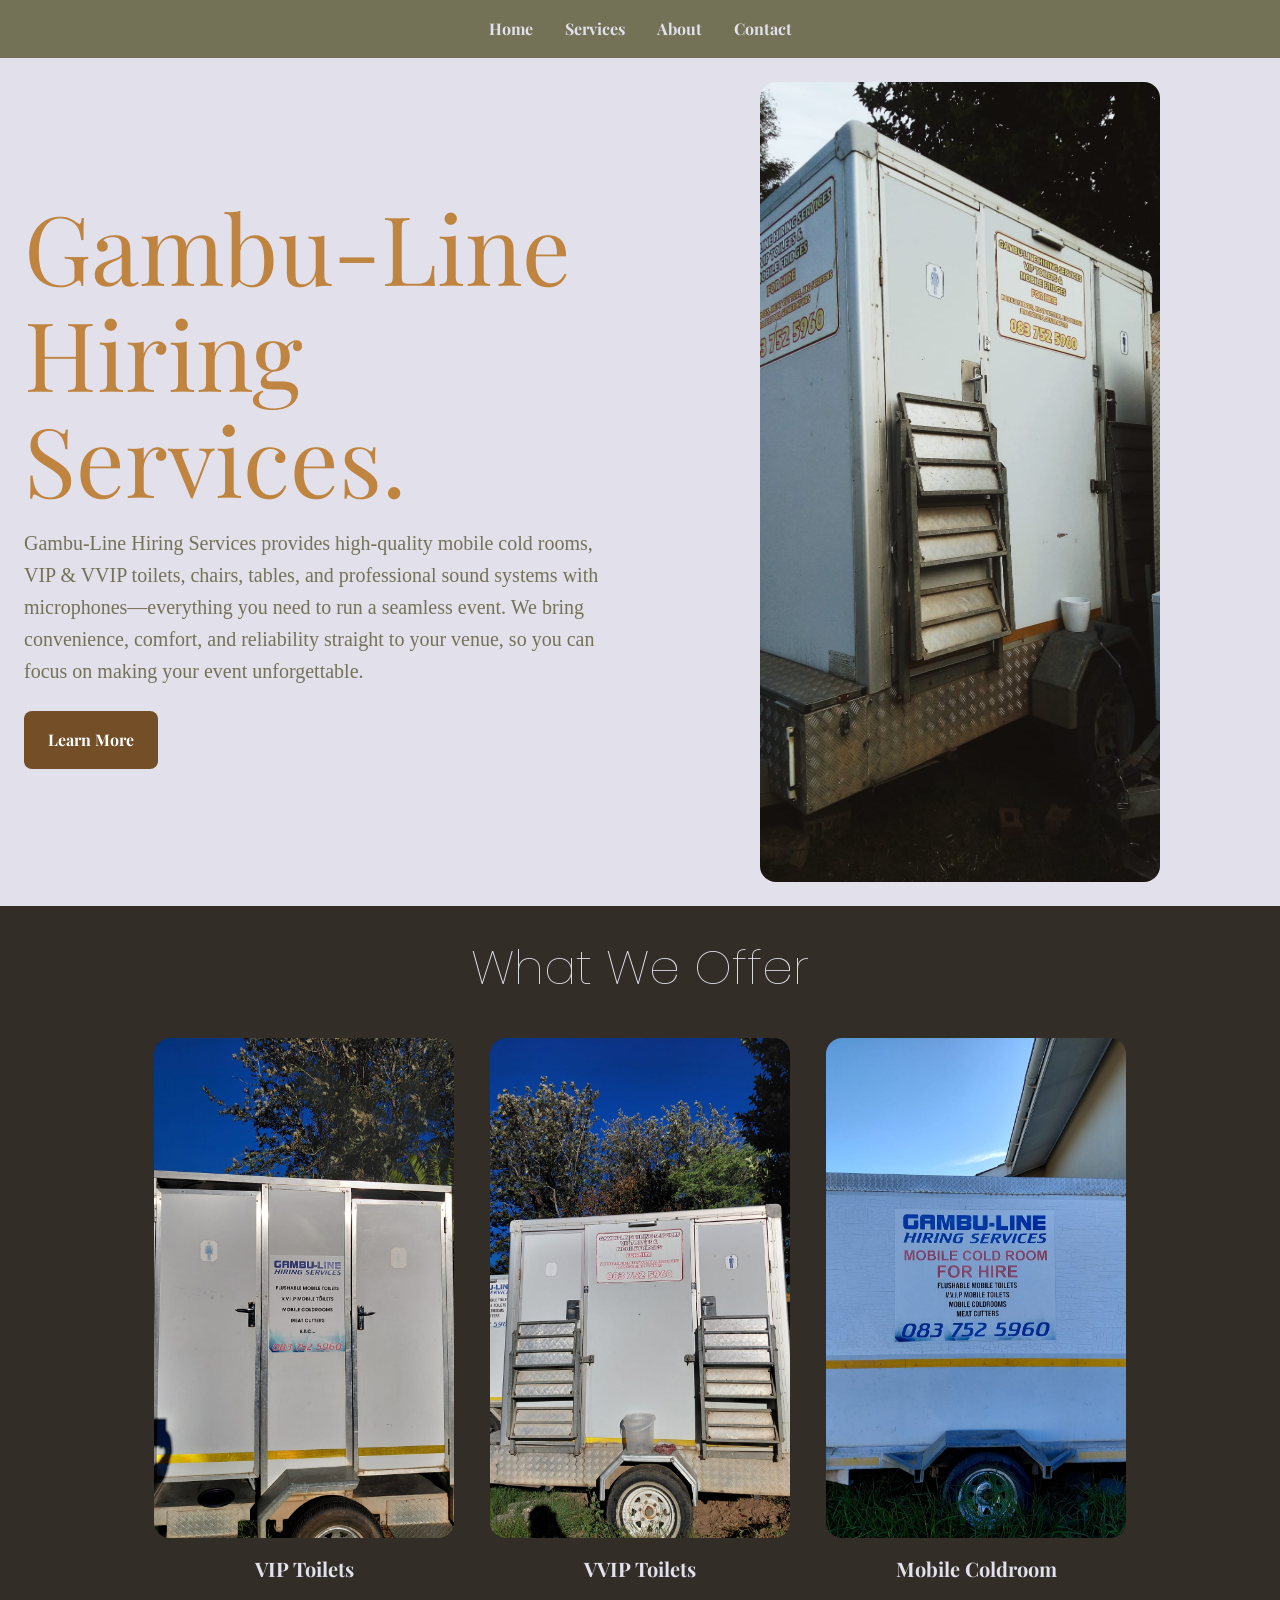
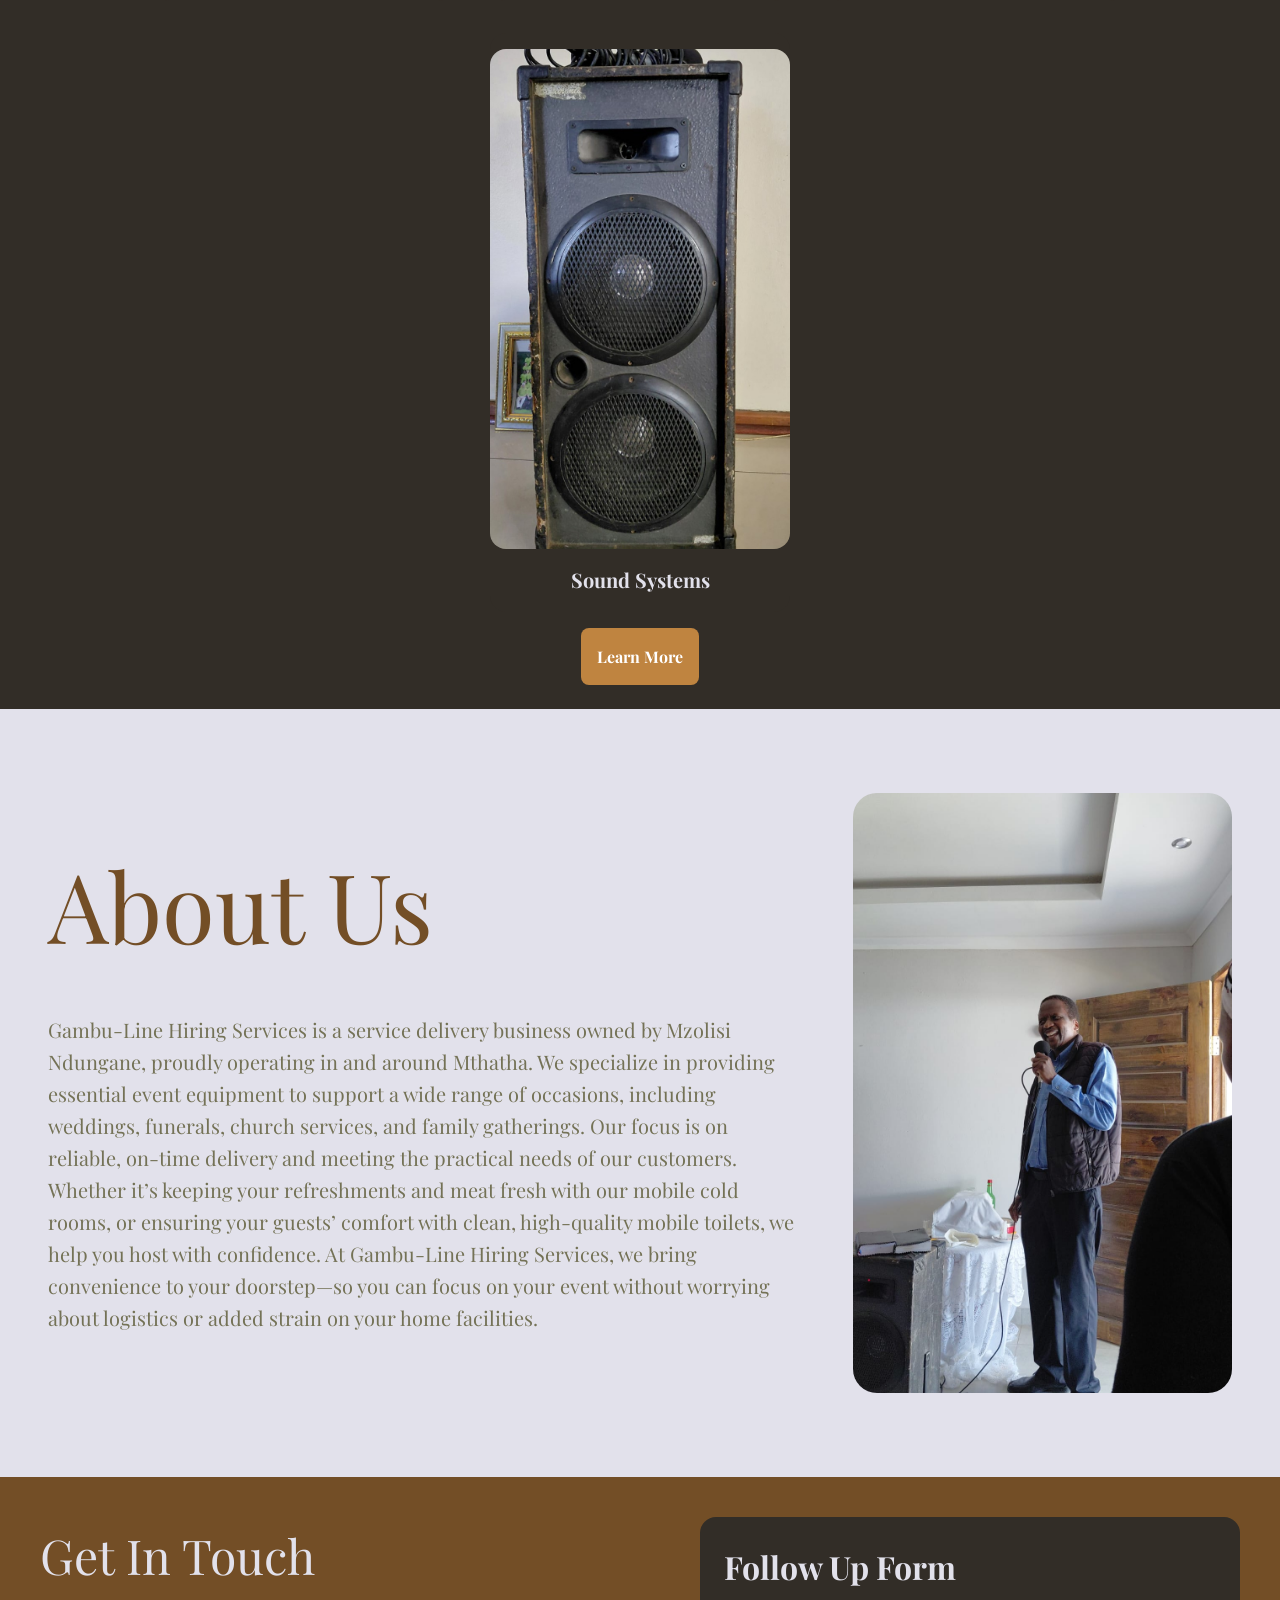
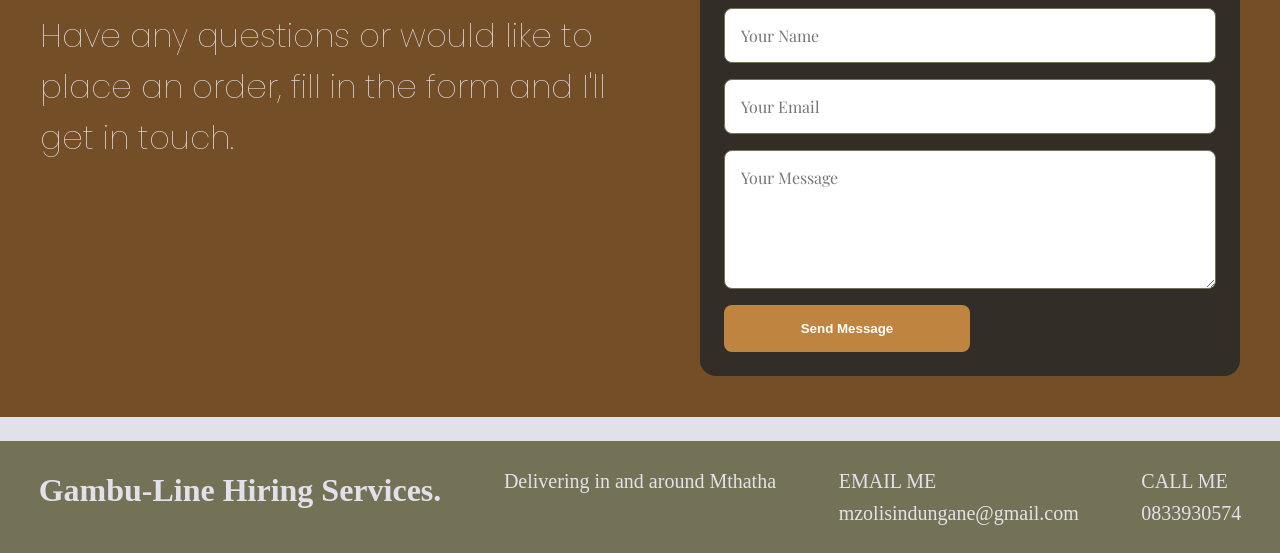
<file: index.html>
<!DOCTYPE html>
<html lang="en">
<head>
    <meta charset="UTF-8">
    <title>Gambu-Line Hiring Services</title>
    <link rel="stylesheet" href="css/style.css">

    <!--  FONT playfair-->
    <link rel="preconnect" href="https://fonts.googleapis.com">
    <link rel="preconnect" href="https://fonts.gstatic.com" crossorigin>
    <link href="https://fonts.googleapis.com/css2?family=Playfair+Display:ital,wght@0,400..900;1,400..900&display=swap" rel="stylesheet">

<!--    font import Poppins-->
    <link rel="preconnect" href="https://fonts.googleapis.com">
    <link rel="preconnect" href="https://fonts.gstatic.com" crossorigin>
    <link href="https://fonts.googleapis.com/css2?family=Poppins:ital,wght@0,100;0,200;0,300;0,400;0,500;0,600;0,700;0,800;0,900;1,100;1,200;1,300;1,400;1,500;1,600;1,700;1,800;1,900&display=swap" rel="stylesheet">

    <script src="js/script.js" defer></script>
</head>
<body>
<main-header
homeLink="#home"
aboutLink="#about"
servicesLink="#services"
contactLink="#contact"
>
</main-header>
<div class="home-container" id="home">
    <div class="home-text">
        <h1>Gambu-Line Hiring Services.</h1>
        <p> Gambu-Line Hiring Services provides high-quality mobile cold rooms, VIP & VVIP toilets, chairs, tables, and professional sound systems with microphones—everything you need to run a seamless event. We bring convenience, comfort, and reliability straight to your venue, so you can focus on making your event unforgettable.</p>
        <a href="#services" class ="cta-button"> Learn More</a>
    </div>
    <div class="home-img">
        <img src="img/img1.jpeg" alt="Mobile Toilet" width="400" height="800">
    </div>
</div>

<div id="services" class="service-container">
    <div class="service-content">
    <h1>What We Offer</h1>
        <service-card
                imgLink="img/img5.jpeg"
                itemName="VIP Toilets">
        </service-card>
        <service-card
                imgLink="img/img8.jpeg"
                itemName="VVIP Toilets">
        </service-card>
        <service-card
                imgLink="img/img3.jpeg"
                itemName="Mobile Coldroom">
        </service-card>
        <service-card
                imgLink="img/img7.jpeg"
                itemName="Sound Systems">
        </service-card>
    </div>
    <a class="primary-button" href="html/services.html"> Learn More</a>
</div>

<div id="about" class="about-container">
    <div class="about-content">
        <h1>About Us</h1>
        <p>Gambu-Line Hiring Services is a service delivery business owned by Mzolisi Ndungane, proudly operating in and around Mthatha. We specialize in providing essential event equipment to support a wide range of occasions, including weddings, funerals, church services, and family gatherings.

            Our focus is on reliable, on-time delivery and meeting the practical needs of our customers. Whether it’s keeping your refreshments and meat fresh with our mobile cold rooms, or ensuring your guests’ comfort with clean, high-quality mobile toilets, we help you host with confidence.

            At Gambu-Line Hiring Services, we bring convenience to your doorstep—so you can focus on your event without worrying about logistics or added strain on your home facilities.</p>
    </div>
        <img class="about-img" src="img/img2.jpeg" width="400" height="600" alt="image of owner">

</div>

<div class="contact-section" id="contact">
    <div class="contact-content">
        <h3>Get In Touch</h3>
        <h2>Have any questions or would like to place an order, fill in the form and I'll get in touch.</h2>
    </div>
    <div class="contact-form">
            <form action="form.php" method="post" >
                <label>Follow Up Form</label>
                <input type="text" name="name" placeholder="Your Name" required>
                <input type="email" name="email" placeholder="Your Email" required>
                <textarea name="message" placeholder="Your Message" rows="5" required></textarea>
                <button type="submit" class="primary-button" value="submit">Send Message</button>
            </form>
        </div>



</div>
<main-footer></main-footer>

</body>
</html>
</file>
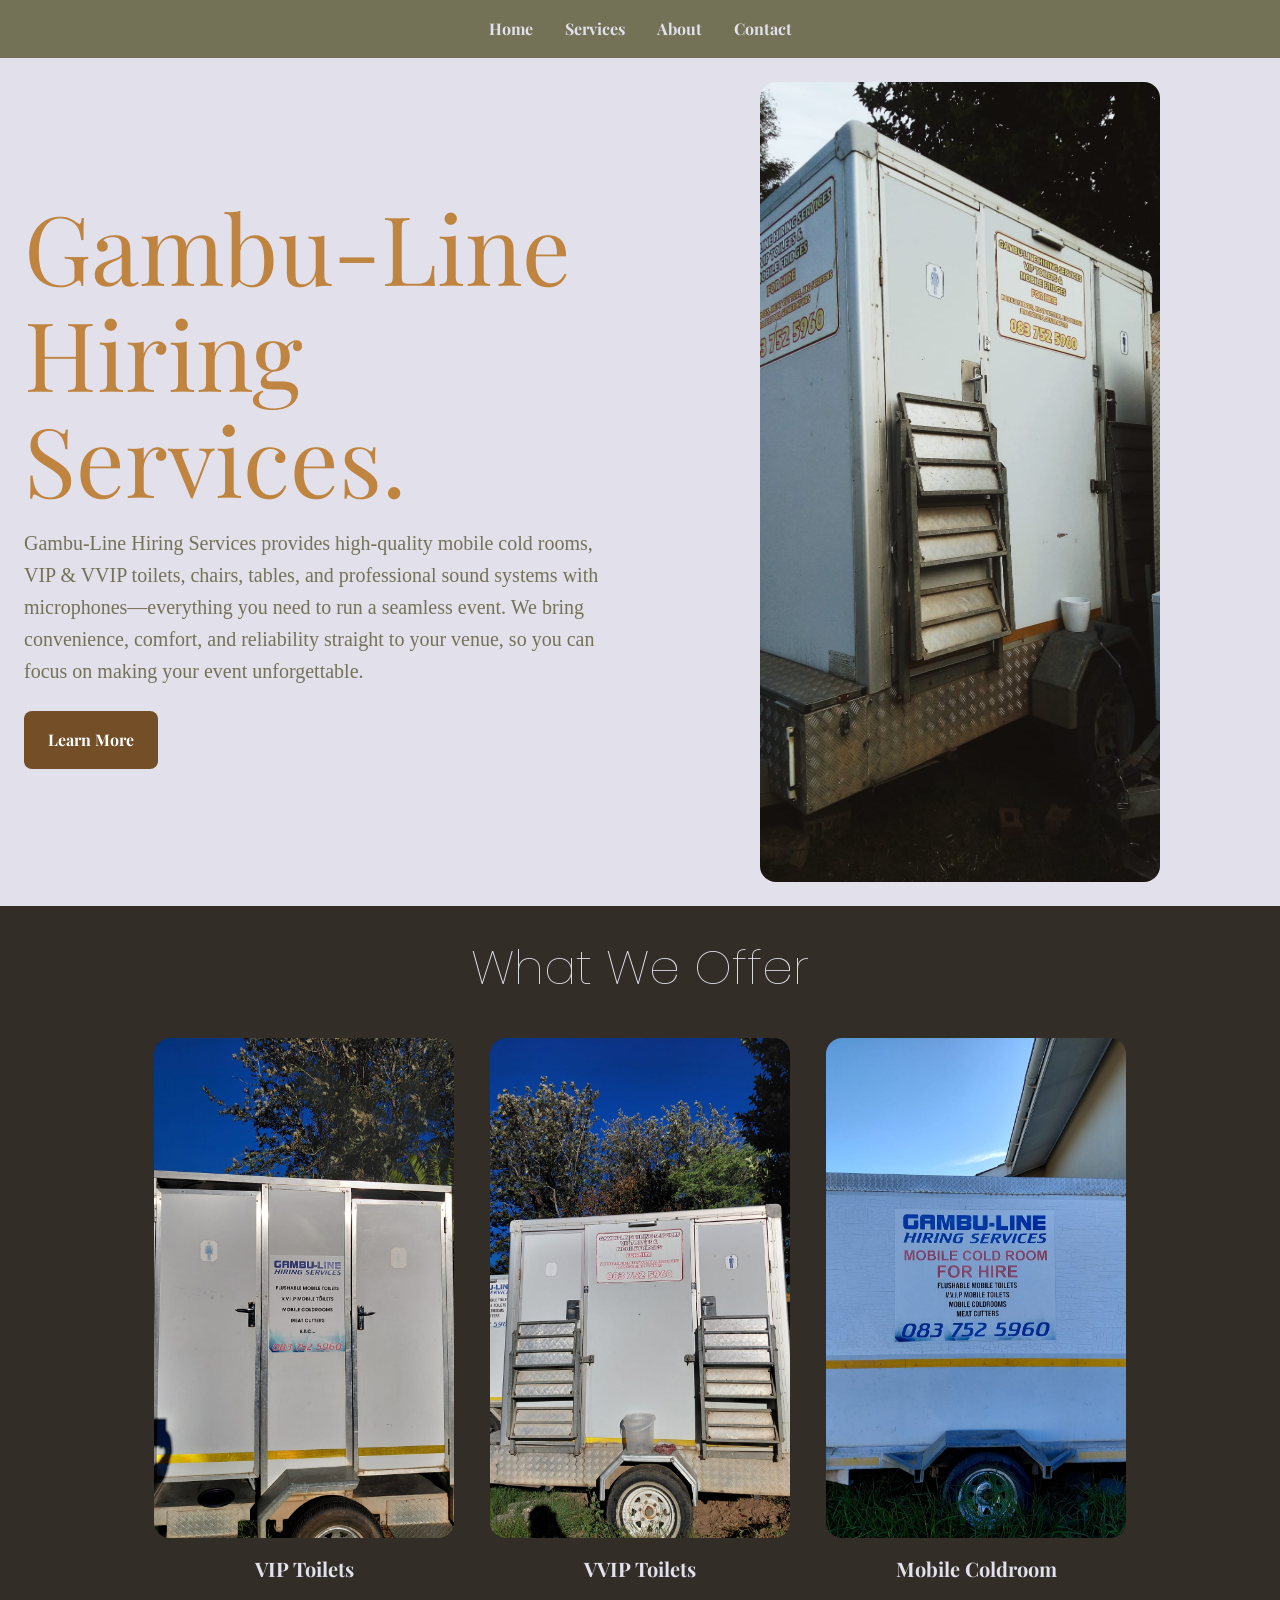
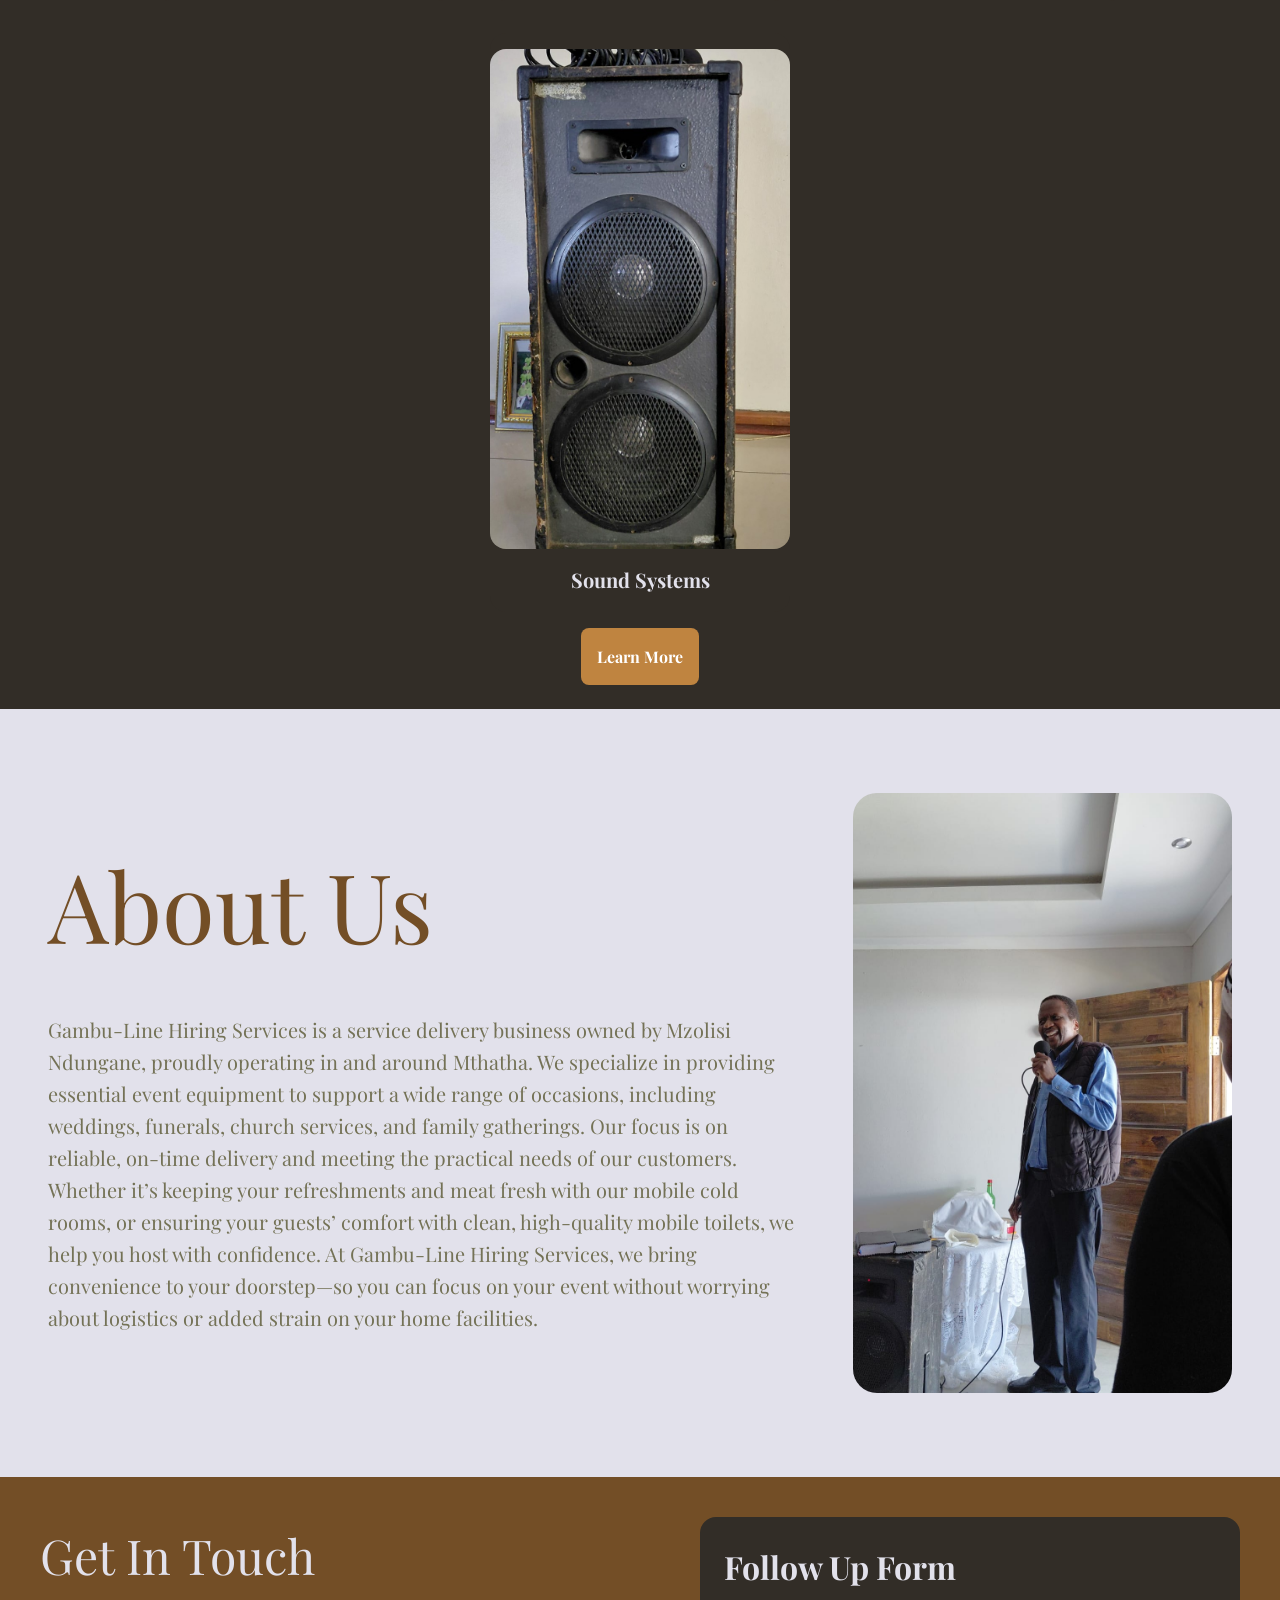
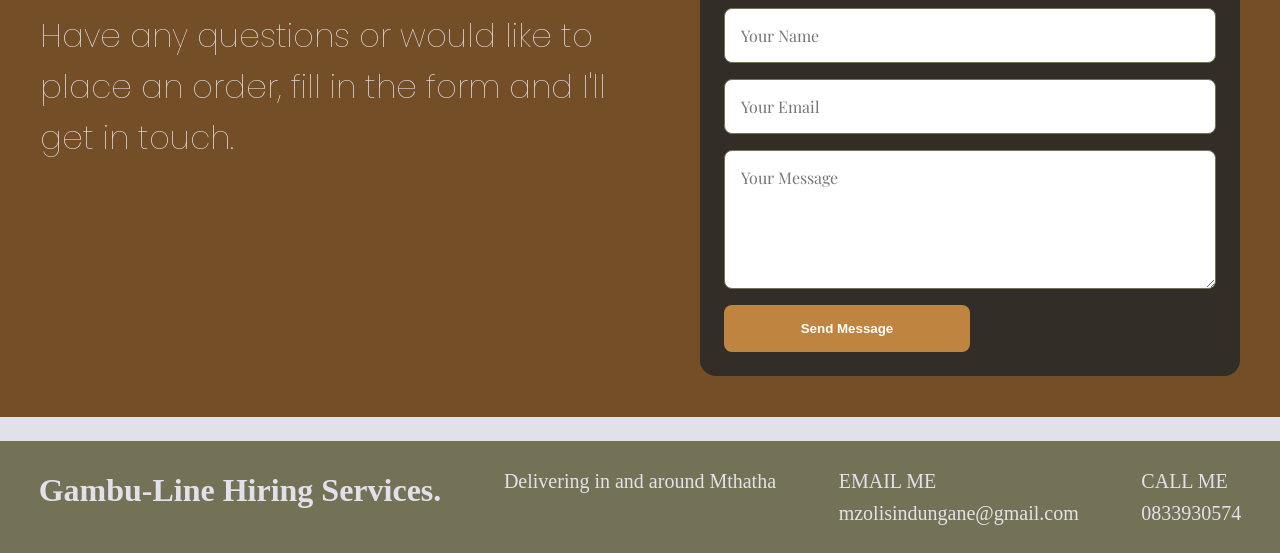
<file: html/index.html>
<!DOCTYPE html>
<html lang="en">
<head>
    <meta charset="UTF-8">
    <title>Gambu-Line Hiring Services</title>
    <link rel="stylesheet" href="../css/style.css">

    <!--  FONT playfair-->
    <link rel="preconnect" href="https://fonts.googleapis.com">
    <link rel="preconnect" href="https://fonts.gstatic.com" crossorigin>
    <link href="https://fonts.googleapis.com/css2?family=Playfair+Display:ital,wght@0,400..900;1,400..900&display=swap" rel="stylesheet">

<!--    font import Poppins-->
    <link rel="preconnect" href="https://fonts.googleapis.com">
    <link rel="preconnect" href="https://fonts.gstatic.com" crossorigin>
    <link href="https://fonts.googleapis.com/css2?family=Poppins:ital,wght@0,100;0,200;0,300;0,400;0,500;0,600;0,700;0,800;0,900;1,100;1,200;1,300;1,400;1,500;1,600;1,700;1,800;1,900&display=swap" rel="stylesheet">

    <script src="../js/script.js" defer></script>
</head>
<body>
<main-header
homeLink="#home"
aboutLink="#about"
servicesLink="#services"
contactLink="#contact"
>
</main-header>
<div class="home-container" id="home">
    <div class="home-text">
        <h1>Gambu-Line Hiring Services.</h1>
        <p> Gambu-Line Hiring Services provides high-quality mobile cold rooms, VIP & VVIP toilets, chairs, tables, and professional sound systems with microphones—everything you need to run a seamless event. We bring convenience, comfort, and reliability straight to your venue, so you can focus on making your event unforgettable.</p>
        <a href="#services" class ="cta-button"> Learn More</a>
    </div>
    <div class="home-img">
        <img src="../img/img1.jpeg" alt="Mobile Toilet" width="400" height="800">
    </div>
</div>

<div id="services" class="service-container">
    <div class="service-content">
    <h1>What We Offer</h1>
        <service-card
                imgLink="../img/img5.jpeg"
                itemName="VIP Toilets">
        </service-card>
        <service-card
                imgLink="../img/img8.jpeg"
                itemName="VVIP Toilets">
        </service-card>
        <service-card
                imgLink="../img/img3.jpeg"
                itemName="Mobile Coldroom">
        </service-card>
        <service-card
                imgLink="../img/img7.jpeg"
                itemName="Sound Systems">
        </service-card>
    </div>
    <a class="primary-button" href="services.html"> Learn More</a>
</div>

<div id="about" class="about-container">
    <div class="about-content">
        <h1>About Us</h1>
        <p>Gambu-Line Hiring Services is a service delivery business owned by Mzolisi Ndungane, proudly operating in and around Mthatha. We specialize in providing essential event equipment to support a wide range of occasions, including weddings, funerals, church services, and family gatherings.

            Our focus is on reliable, on-time delivery and meeting the practical needs of our customers. Whether it’s keeping your refreshments and meat fresh with our mobile cold rooms, or ensuring your guests’ comfort with clean, high-quality mobile toilets, we help you host with confidence.

            At Gambu-Line Hiring Services, we bring convenience to your doorstep—so you can focus on your event without worrying about logistics or added strain on your home facilities.</p>
    </div>
        <img class="about-img" src="../img/img2.jpeg"  width="400" height="600" alt="image of owner">

</div>

<div class="contact-section" id="contact">
    <div class="contact-content">
        <h3>Get In Touch</h3>
        <h2>Have any questions or would like to place an order, fill in the form and I'll get in touch.</h2>
    </div>
    <div class="contact-form">
            <form action="../form.php" method="post" >
                <label>Follow Up Form</label>
                <input type="text" name="name" placeholder="Your Name" required>
                <input type="email" name="email" placeholder="Your Email" required>
                <textarea name="message" placeholder="Your Message" rows="5" required></textarea>
                <button type="submit" class="primary-button" value="submit">Send Message</button>
            </form>
        </div>



</div>
<main-footer></main-footer>

</body>
</html>
</file>
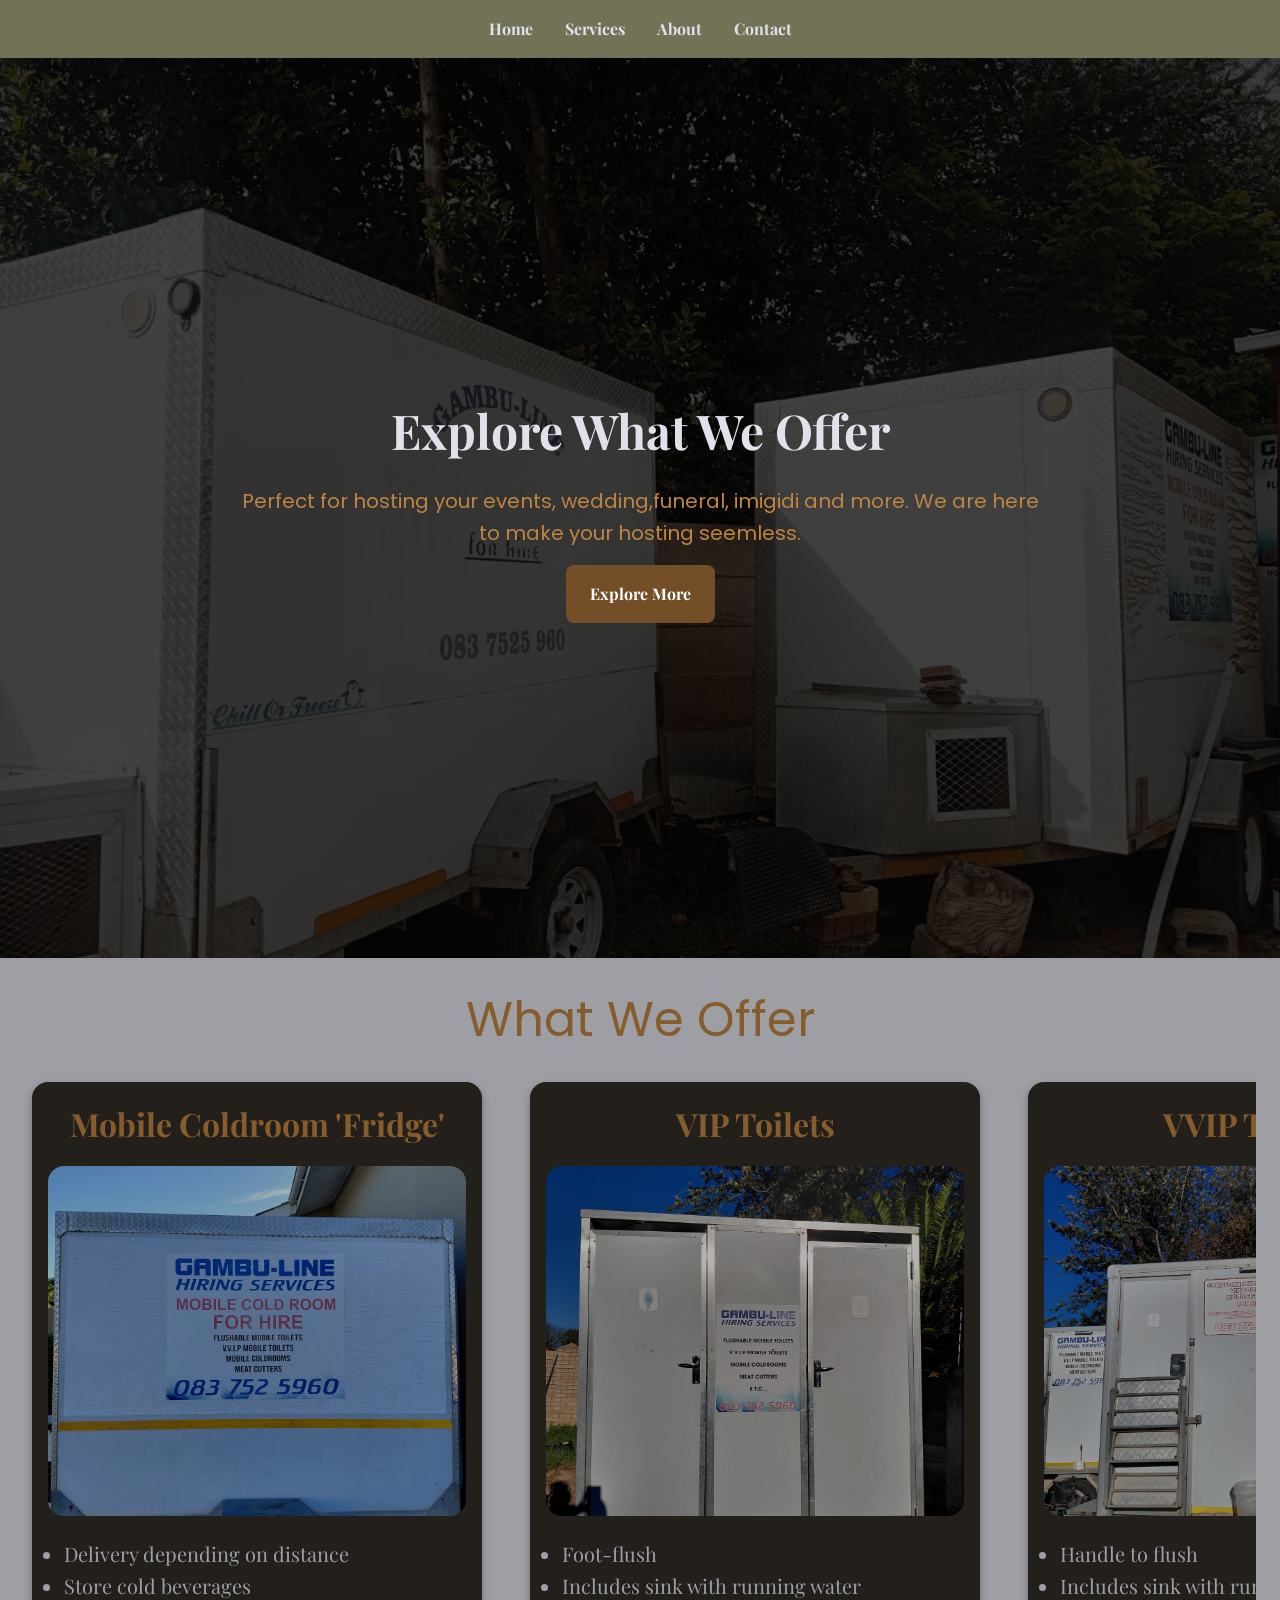
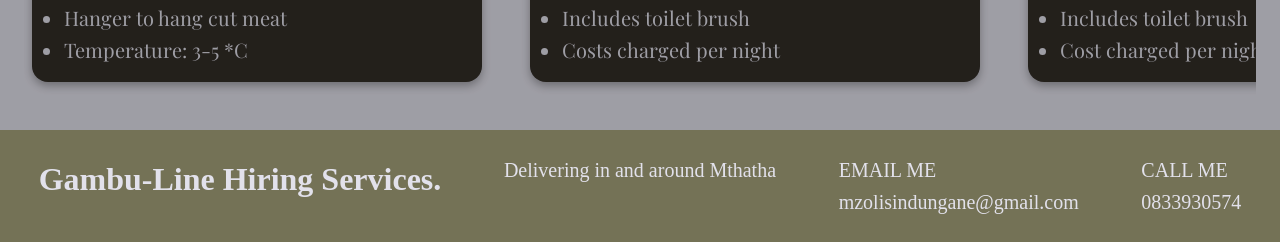
<file: html/services.html>
<!DOCTYPE html>
<html lang="en">
<head>
    <meta charset="UTF-8">
    <title>Gambu-Line Hiring Services/Services</title>
    <link rel="stylesheet" href="../css/style.css">

    <!--  FONT playfair-->
    <link rel="preconnect" href="https://fonts.googleapis.com">
    <link rel="preconnect" href="https://fonts.gstatic.com" crossorigin>
    <link href="https://fonts.googleapis.com/css2?family=Playfair+Display:ital,wght@0,400..900;1,400..900&display=swap" rel="stylesheet">

    <!--    font import Poppins-->
    <link rel="preconnect" href="https://fonts.googleapis.com">
    <link rel="preconnect" href="https://fonts.gstatic.com" crossorigin>
    <link href="https://fonts.googleapis.com/css2?family=Poppins:ital,wght@0,100;0,200;0,300;0,400;0,500;0,600;0,700;0,800;0,900;1,100;1,200;1,300;1,400;1,500;1,600;1,700;1,800;1,900&display=swap" rel="stylesheet">

    <script src="../js/script.js" defer></script>
</head>
<body>
<main-header
        homeLink="../#home"
        aboutLink="../#about"
        servicesLink="../#services"
        contactLink="../#contact">
</main-header>
<div class="services-landing-page">
    <div class="services-landing-content">
        <h2>Explore What We Offer</h2>
        <p>Perfect for hosting your events, wedding,funeral, imigidi and more. We are here to make your hosting seemless.</p>
        <a href="#more-services" class="cta-button"> Explore More</a>
    </div>
</div>



<div class="services-page" id="more-services">
    <h1>What We Offer</h1>
    <div class="service-page-content">

 <service-card-2
         itemName="Mobile Coldroom 'Fridge' "
         imgLink="../img/img3.jpeg"
         Feature_1="Delivery depending on distance"
         Feature_2="Store cold beverages"
         Feature_3="Hanger to hang cut meat"
         Feature_4="Temperature: 3-5 *C"
 >
 </service-card-2>
     <service-card-2
             itemName="VIP Toilets"
             imgLink="../img/img5.jpeg"
             Feature_1="Foot-flush"
             Feature_2="Includes sink with running water"
             Feature_3="Includes toilet brush"
             Feature_4="Costs charged per night"
     >
     </service-card-2>
     <service-card-2
             itemName="VVIP Toilets"
             imgLink="../img/img8.jpeg"
             Feature_1="Handle to flush"
             Feature_2="Includes sink with running water"
             Feature_3="Includes toilet brush"
             Feature_4="Cost charged per night"
     >
     </service-card-2>
     <service-card-2
             itemName="Sound System"
             imgLink="../img/img7.jpeg"
             Feature_1="Comes with a connected mic"
             Feature_2="Charged per event"
             Feature_3="Can connect up to two mic in one speaker"
             Feature_4="Loud for outside events"
     >
     </service-card-2>
     </div>
</div>
<main-footer>

</main-footer>
</body>
</html>
</file>
<file: css/style.css>
:root {
    /*colours*/
    --primary-colour: #E2E1EB;
    --secondary-color: #BF8440;
    --color-1: #747256;
    --color-2: #322d27;
    --color-3: hsl(31,50%,30%);

    /*font size*/
    --font-size-base: 1rem;
    --font-size-lg: 1.25rem;
    --font-size-xl: 2rem;
    --font-size-2xl: 3rem;
    --font-size-3xl: 6rem;

    /*border radius*/
    --radius-sm: 0.5rem;
    --radius-md: 1rem;
    --radius-lg: 1.5rem;

    /*padding*/
    --padding-sm: 0.5rem;
    --padding-md: 1rem;
    --padding-lg: 1.5rem;
    --padding-xl:2.5rem ;

    /*margin*/
    --margin-sm: 0.5rem;
    --margin-md: 1rem;
    --margin-lg: 1.5rem;

    /*gap*/
    --gap-sm: 1rem;
    --gap-md: 2rem;
    --gap-lg: 3rem;
}

* {
    margin: 0;
    padding: 0;
    box-sizing: border-box;
}

body {
    font-family: 'Playfair Display', serif;
    background-color: var(--primary-colour);
    color: var(--color-1);
    line-height: 1.6;
}

/*NAVIGATION*/

nav {
    position: sticky; /* Stick to the top */
    top: 0;
    background-color: var(--color-1);
    z-index: 1000; /* Ensure it stays above other content */
    padding: var(--padding-md);
}

nav ul {
    display: flex;
    justify-content: center;
    list-style: none;
    gap: var(--gap-md);
}


nav ul li a {
    text-decoration: none;
    color: var(--primary-colour);
    font-weight: bold;
}
nav a:hover{
    color:var(--color-3)
}
nav a:active{
    color:var(--color-3)
}

/*Home section*/
.home-container {
    display: flex;
    align-items: center;
    justify-content: space-between;
    padding: var(--padding-lg);
    min-height: 80vh;
    gap: var(--gap-lg);
    background-color: var(--primary-colour);
}

.home-text {
    flex: 1;
}

.home-text h1 {
    font-size: var(--font-size-3xl);
    color: var(--secondary-color);
    margin-bottom: var(--margin-md);
    line-height: 1.1;
    font-weight: normal;
    animation: fadeInDown 1.2s ease-in; /* Heading animation */
}

.home-text p {
    margin-bottom: var(--margin-lg);
    font-family: SansSerif;
    font-size: var(--font-size-lg);
    animation: fadeInDown 0.6s ease-in; /* Subtext animation */
}

/* Keyframes for easing elements into the page */
@keyframes fadeInDown {
    from {
        transform: translateY(-50px);
        opacity: 0;
    }
    to {
        opacity: 1;
        transform: translateY(0);
    }
}

.cta-button {
    display: inline-block;
    padding: var(--padding-md) var(--padding-lg);
    background-color: var(--color-3);
    color: white;
    text-decoration: none;
    border-radius: var(--radius-sm);
    font-weight: bold;
}
.cta-button:hover{
    background-color: var(--color-2)
}

.home-img {
    flex: 1;
    display: flex;
    justify-content: center;

}

.home-img img {
    max-width: 100%;
    border-radius: var(--radius-md);
    animation:  fadeInDown 1.6s ease-in; /* Image fade animation */
}


/*SERVICE SECTION*/
.service-container h1{
    text-align: center;
    font-weight: lighter;
    font-family: Poppins, sans-serif;
    color: var(--primary-colour);
    font-size: var(--font-size-2xl);

}
.service-container{
    background-color: var(--color-2);
    padding: var(--padding-lg);
    flex-direction: column;
    text-align: center; /* Center the inline-flex cards */
}
.card-container {
    display: inline-flex; /* Allow cards to sit next to each other */
    flex-direction: column; /* Keep image and text stacked vertically */
    align-items: center; /* Center content within the card */
    padding: var(--padding-md); /* Internal padding */
    border-radius: var(--radius-md); /* Rounded corners */
    background-color: var(--color-2);
    margin: var(--margin-md); /* Space between cards */
    max-width: 300px; /* Limit card width */
    vertical-align: top; /* Align cards at the top if they have different heights */
}

.card-container:hover {
    transform: translateY(-5px);
}

.card-img img {
    border-radius: var(--radius-md);
    object-fit: cover;
    margin-bottom: var(--margin-sm);
}

.card-content p {
    font-weight: bold;
    color: var(--primary-colour);
    font-size: var(--font-size-lg);
}
.primary-button{
    display: inline-block;
    padding:var(--padding-md);
    background-color: var(--secondary-color);
    color: white;
    text-decoration: none;
    border-radius: var(--radius-sm);
    font-weight: bold;
}
.primary-button:hover{
    background-color: var(--color-1);
}
/*Service Page*/
.services-landing-page {
    background: linear-gradient(rgba(0, 0, 0, 0.7), rgba(0, 0, 0, 0.7)), url("../img/img6.jpeg");
    background-size: cover;
    background-position: center;
    width: 100%;
    min-height: 100vh;
    display: flex;
    justify-content: center;
    align-items: center;
    text-align: center;
    padding: var(--padding-lg);
}

.services-landing-content {
    color: var(--secondary-color);
    max-width: 800px;
}

.services-landing-content h2 {
    font-size: var(--font-size-2xl);
    margin-bottom: var(--margin-md);
    color: var(--primary-colour);
}

.services-landing-content p {
    font-size: var(--font-size-lg);
    font-family: Poppins, sans-serif;
    margin-bottom: var(--margin-md);
}

.cta-button {
    display: inline-block;
    padding: var(--padding-md) var(--padding-lg);
}


.services-page {
    background: var(--primary-colour);
    filter: brightness(70%);
    padding: var(--padding-lg);
    width: 100%;
}

.service-page-content {
    display: flex;
    flex-wrap: nowrap;
    justify-content: flex-start;
    align-items: stretch;
    gap: var(--gap-md);
    overflow-x: auto;
    padding: var(--padding-md) 0;
    scrollbar-width: thin;
    scrollbar-color: var(--secondary-color) transparent;
}

.service-page-content::-webkit-scrollbar {
    height: 8px;
}

.service-page-content::-webkit-scrollbar-thumb {
    background-color: var(--secondary-color);
    border-radius: var(--radius-sm);
}

.card-container-2{
    display: flex;
    flex-direction: column;
    flex: 0 0 auto;
    padding: var(--padding-md);
    border-radius: var(--radius-md);
    background-color: var(--color-2);
    box-shadow: 0 4px 8px rgba(0, 0, 0, 0.3);
    margin: var(--margin-sm);
    width: 450px;
    max-width: 80vw;
}
.card-container-2:hover{
    transform: translateY(-5px);
}

.card-container-2 ul{
    justify-content: center;
    color: var(--primary-colour);
    font-size:var(--font-size-lg);
    padding-left: var(--padding-md);
}
.card-container-2 h2 {
    text-align: center;
    color: var(--secondary-color);
    font-size: var(--font-size-xl);
    margin-bottom: var(--margin-md);
}

.card-container-2 .card-img img {
    border-radius: var(--radius-md);
    object-fit: cover;
    width: 100%;
    margin-bottom: var(--margin-md);
}

.services-page h1{
    font-size: var(--font-size-2xl);
    text-align: center;
    font-family: Poppins, sans-serif;
    color: var(--secondary-color);
    font-weight: normal;
}
.services-page-img{
    object-fit:cover;
    width: 100%;
    display: block;
    height: 100%;
    filter: brightness(70%);
}

/*About section*/
.about-container{
    display: inline-flex;
    flex-direction: row;
    padding: var(--padding-lg);
    min-height: 80vh;
    align-items: center;
    gap: var(--gap-lg);
    margin: var(--margin-lg);
}

.about-content{
    flex: 2; /* Take up 50% of the space */
    display: flex;
    flex-direction: column;
    gap: var(--gap-md);
}

.about-img {
    flex: 1; /* Take up 50% of the space */
    border-radius: var(--radius-lg);
    object-fit: cover;
    width: 100%; /* Ensure it fills its flex container */

}

.about-container h1{
    text-align: left;
    font-size: var(--font-size-3xl);
    color: var(--color-3);
    font-weight: lighter;
}

.about-container p{
    margin-bottom: var(--margin-lg);
    text-align: left;
    font-size: var(--font-size-lg);
}
/*form*/
.contact-section {
    padding: var(--padding-xl);
    background-color: var(--color-3);
    text-align: left;
    margin-bottom: var(--margin-lg);
    min-height: 60vh;
    gap:var(--gap-lg);
    display: flex;
    flex-direction: row;

}

.contact-content {
    text-align: left;
    width: 100%;
    display: flex;
    flex-direction: column;
    /*flex:1;*/
    justify-items: center;
    color: var(--primary-colour);
}

.contact-content h3 {
    font-size: var(--font-size-2xl);
    margin-bottom: var(--margin-md);
    align-items: center;
    font-weight: lighter;
}

.contact-content h2 {
    margin-bottom: var(--margin-lg);
    display: flex;
    font-family: Poppins, sans-serif;
    font-size: var(--font-size-xl);
    font-weight: lighter;
}

.contact-form form {
    display: flex;
    flex: 0.5;
    background-color: var(--color-2);
    flex-direction: column;
    gap: var(--gap-sm);
    width: 60vh;
    border-radius: var(--radius-md);
    padding: var(--padding-lg);
}

.contact-form input,
.contact-form textarea {
    width: 100%;
    padding: var(--padding-md);
    border: 1px solid var(--color-1);
    border-radius: var(--radius-sm);
    font-family: 'Playfair Display', serif;
    font-size: var(--font-size-base);
}

.contact-form button {
    cursor: pointer;
    border: none;
    width: 50%;
}
.contact-form label{
    font-size: var(--font-size-xl);
    font-weight: bold;
    color:var(--primary-colour)
}


/*Footer*/
.footer-container{
    background-color: var(--color-1);
    padding: var(--padding-lg);
    flex-direction: column;
    text-align: center; /* Center the inline-flex cards */
}
.footer-content{
    display: flex;
    color: var(--primary-colour);
    flex-direction: row;
    text-align: left;
    gap: var(--gap-lg);
    justify-content: space-evenly;
    font-family: 'SansSerif';
}
.footer-content h3{
    font-size: var(--font-size-xl);
}
.footer-content p{
    font-size: var(--font-size-lg);
}


/*make the website responsive*/
@media (max-width: 768px) {
    :root {
        --font-size-3xl: 3.5rem;
        --font-size-2xl: 2.25rem;
    }

    .home-container, 
    .about-container, 
    .contact-section {
        flex-direction: column;
        text-align: center;
    }

    .home-text, .about-content, .contact-content {
        flex: none;
        width: 100%;
    }

    .home-img, .about-img {
        width: 100%;
        max-width: 400px;
        margin: 0 auto;
    }

    .about-container h1, .contact-content h3, .contact-content h2 {
        text-align: center;
    }

    .contact-form form {
        width: 100%;
        max-width: 100%;
    }

    .footer-content {
        flex-direction: column;
        gap: var(--gap-md);
        text-align: center;
    }

    nav ul {
        flex-wrap: wrap;
        gap: var(--gap-sm);
    }

    .service-page-content {
        flex-direction: column;
        align-items: center;
        overflow-x: hidden; /* Disable horizontal scroll for column layout */
    }

    .service-container .card-container {
        width: 100%; /* Ensure cards take full width on small screens */
        max-width: 100%; /* Allow cards to take full width */
        margin: var(--margin-sm) 0; /* Adjust margin for stacked cards */
    }

    .card-container-2 {
        width: 100%;
        max-width: 100%; /* Ensure cards take full width on small screens */
    }

    .card-container-2 ul {
        padding-left: var(--padding-lg); /* Adjust padding for list items */
    }

    .card-container-2 h2 {
        font-size: var(--font-size-xl); /* Adjust heading size for smaller screens */
    }

    .card-container-2 .card-img img {
        width: 100%; /* Ensure images fill the card width */
    }

    .card-container-2 .card-img {
        height: 250px; /* Set a fixed height for the image container */
    }

    .card-container-2 .card-content-2 {
        padding: var(--padding-sm); /* Adjust padding for card content */
    }
}
</file>
